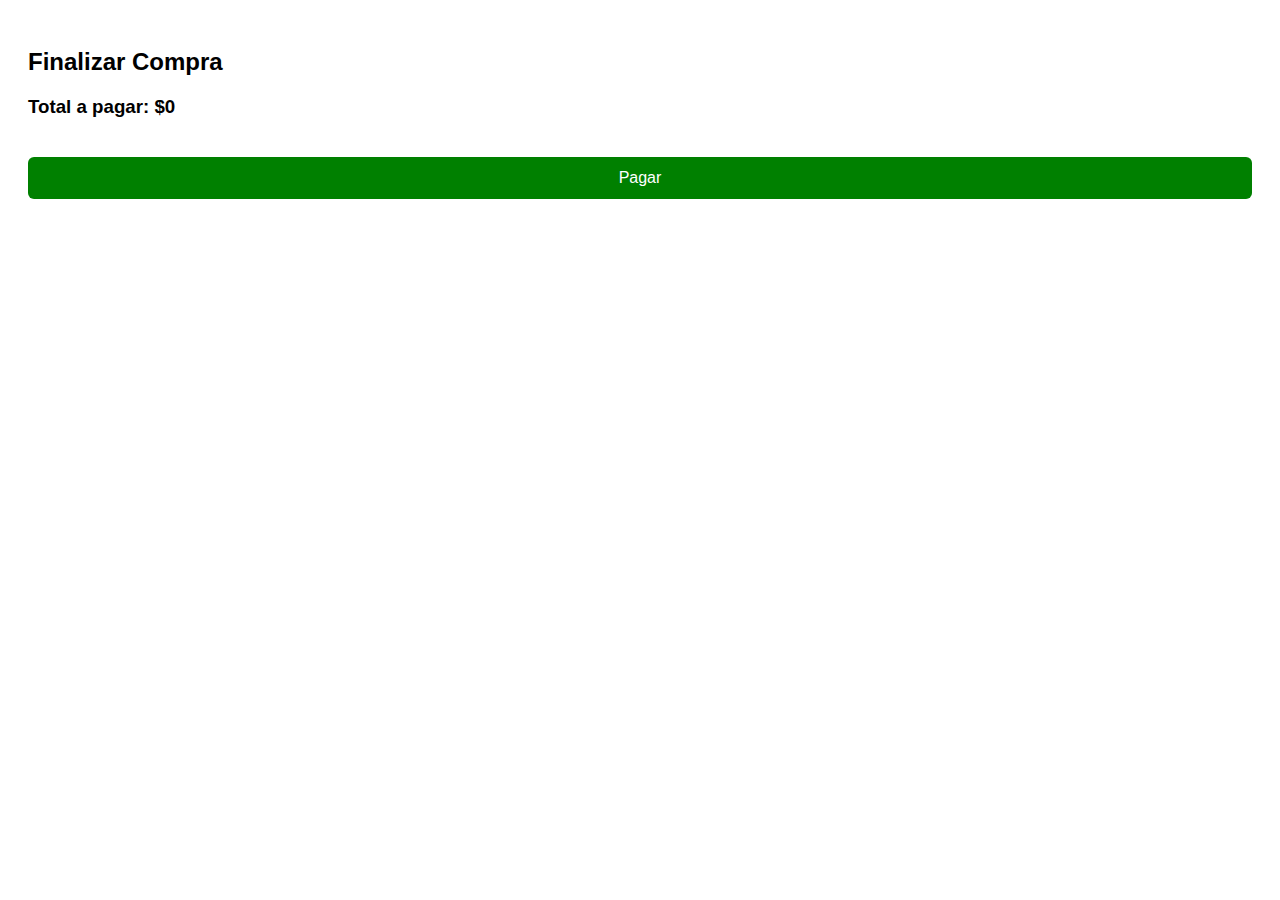
<file: HTML/checkout.html>
<!DOCTYPE html>
<html lang="es">
<head>
  <meta charset="UTF-8">
  <title>Finalizar Compra</title>
  <style>
    body { font-family: Arial; padding: 20px; }

    .item {
      display: flex;
      justify-content: space-between;
      align-items: center;
      padding: 10px;
      border-bottom: 1px solid #ccc;
    }

    .item img {
      width: 60px;
      height: 60px;
      object-fit: cover;
      border-radius: 6px;
      margin-right: 10px;
    }

    .btn-eliminar {
      background: red;
      color: white;
      border: none;
      padding: 6px 10px;
      border-radius: 5px;
      cursor: pointer;
    }

    #btnPagar {
      width: 100%;
      padding: 12px;
      background: green;
      color: white;
      border: none;
      border-radius: 6px;
      margin-top: 20px;
      cursor: pointer;
      font-size: 16px;
    }
  </style>
</head>
<body>

<h2>Finalizar Compra</h2>

<div id="listaCheckout"></div>

<h3 id="totalGeneral"></h3>

<button id="btnPagar">Pagar</button>

<script src="../JS/checkout.js"></script>

</body>
</html>
</file>
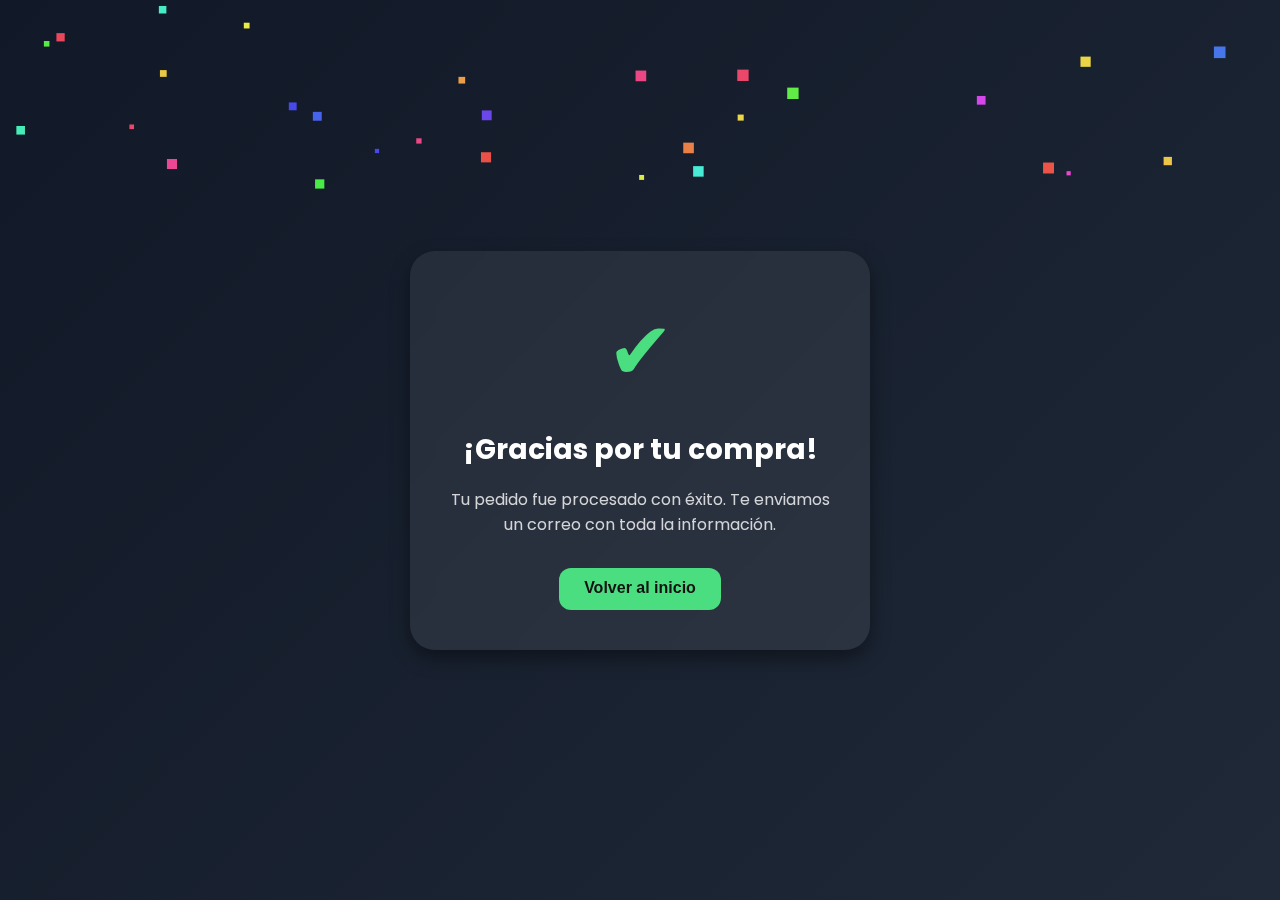
<file: HTML/gracias.html>
<!DOCTYPE html>
<html lang="es">
<head>
  <meta charset="UTF-8" />
  <meta name="viewport" content="width=device-width, initial-scale=1.0" />
  <title>¡Gracias por tu compra!</title>
  <link rel="preconnect" href="https://fonts.googleapis.com">
  <link rel="preconnect" href="https://fonts.gstatic.com" crossorigin>
  <link href="https://fonts.googleapis.com/css2?family=Poppins:wght@300;400;600;700&display=swap" rel="stylesheet">
  <style>
    body {
      margin: 0;
      font-family: "Poppins", sans-serif;
      background: linear-gradient(135deg, #111827, #1f2937);
      color: white;
      display: flex;
      align-items: center;
      justify-content: center;
      height: 100vh;
      overflow: hidden;
    }

    .card {
      background: rgba(255, 255, 255, 0.07);
      backdrop-filter: blur(10px);
      padding: 40px;
      border-radius: 25px;
      width: 380px;
      text-align: center;
      box-shadow: 0 8px 20px rgba(0, 0, 0, 0.4);
      animation: pop 0.8s ease;
    }

    @keyframes pop {
      0% { transform: scale(0.5); opacity: 0; }
      100% { transform: scale(1); opacity: 1; }
    }

    .icon {
      font-size: 80px;
      color: #4ade80;
      margin-bottom: 10px;
      animation: bounce 1.8s infinite;
    }

    @keyframes bounce {
      0%, 100% { transform: translateY(0); }
      50% { transform: translateY(-10px); }
    }

    h1 {
      font-size: 28px;
      margin-bottom: 10px;
    }

    p {
      font-size: 16px;
      opacity: 0.8;
      margin-bottom: 30px;
    }

    button {
      padding: 12px 25px;
      border: none;
      border-radius: 12px;
      background: #4ade80;
      color: #111;
      font-size: 16px;
      cursor: pointer;
      font-weight: 600;
      transition: 0.3s;
    }

    button:hover {
      background: #22c55e;
    }

    .confetti {
      position: fixed;
      top: 0;
      left: 0;
      width: 100%;
      height: 100%;
      pointer-events: none;
      z-index: 9999;
    }
  </style>
</head>
<body>

  <canvas class="confetti" id="confettiCanvas"></canvas>

  <div class="card">
    <div class="icon">✔</div>
    <h1>¡Gracias por tu compra!</h1>
    <p>Tu pedido fue procesado con éxito. Te enviamos un correo con toda la información.</p>
    <button onclick="window.location.href='index.html'">Volver al inicio</button>
  </div>

  <script>
    const canvas = document.getElementById("confettiCanvas");
    const ctx = canvas.getContext("2d");

    canvas.width = window.innerWidth;
    canvas.height = window.innerHeight;

    const pieces = Array.from({ length: 150 }).map(() => createPiece());

    function createPiece() {
      return {
        x: Math.random() * canvas.width,
        y: Math.random() * canvas.height - canvas.height,
        size: Math.random() * 8 + 4,
        speed: Math.random() * 3 + 2,
        color: `hsl(${Math.random() * 360}, 80%, 60%)`
      };
    }

    function update() {
      ctx.clearRect(0, 0, canvas.width, canvas.height);

      for (const p of pieces) {
        p.y += p.speed;
        if (p.y > canvas.height) {
          p.y = -10;
        }
        ctx.fillStyle = p.color;
        ctx.fillRect(p.x, p.y, p.size, p.size);
      }

      requestAnimationFrame(update);
    }

    update();
  </script>

</body>
</html>
</file>
